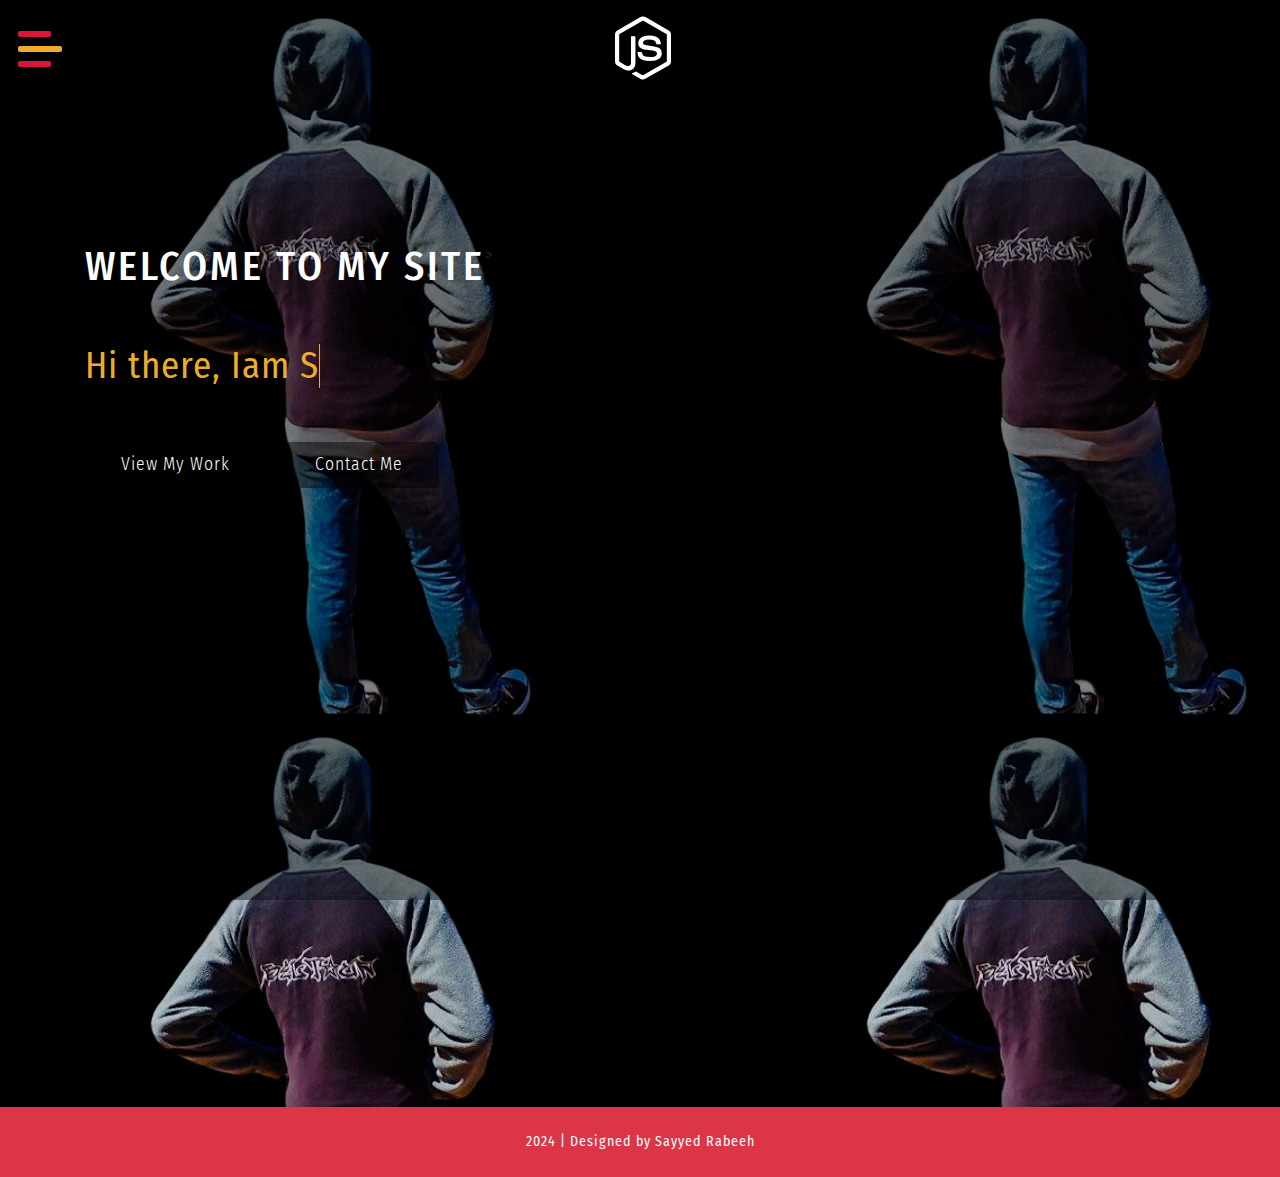
<file: index.html>
<!--Author: W3layouts
Author URL: http://w3layouts.com
License: Creative Commons Attribution 3.0 Unported
License URL: http://creativecommons.org/licenses/by/3.0/
-->

<!DOCTYPE html>
<html lang="zxx">

<head>
    <title>Rabeeh Thangal</title>
    <meta name="viewport" content="width=device-width, initial-scale=1">
    <meta charset="utf-8" />
    <meta name="keywords" content="Strive Responsive web template, Bootstrap Web Templates, Flat Web Templates, Android Compatible web template, 
	SmartPhone Compatible web template, free WebDesigns for Nokia, Samsung, LG, Sony Ericsson, Motorola web design" />
    <script>
        addEventListener("load", function () {
            setTimeout(hideURLbar, 0);
        }, false);

        function hideURLbar() {
            window.scrollTo(0, 1);
        }
    </script>
    <!-- Custom Theme files -->
    <link href="css/bootstrap.css" type="text/css" rel="stylesheet" media="all">
    <link href="css/style.css" type="text/css" rel="stylesheet" media="all">
    <!-- nav -->
    <link href="css/menufullpage.css" rel="stylesheet">
    <!-- font-awesome icons -->
    <link href="css/fontawesome-all.min.css" rel="stylesheet">
    <!-- //Custom Theme files -->
    <!-- online-fonts -->
    <link href="//fonts.googleapis.com/css?family=Fira+Sans+Condensed:100,100i,200,200i,300,300i,400,400i,500,500i,600,600i,700,700i,800,800i,900,900i"
        rel="stylesheet">
    <!-- //online-fonts -->
</head>

<body>
    <!-- header -->
    <header>
        <!--nav -->
        <a href="#menu" class="menu-link">
            <span>toggle menu</span>
        </a>
        <nav id="menu" class="panel">
            <ul>
                <li>
                    <a href="index.html" class="active">Home</a>
                </li>
                <li>
                    <a href="about.html">About</a>
                </li>
                <li>
                    <a href="skills.html">Skills</a>
                </li>
                <li>
                    <a href="services.html">Education</a>
                </li>
                <li>
                    <a href="portfolio.html">Gallery</a>
                </li>
                <li>
                    <a href="contact.html">contact</a>
                </li>
            </ul>
        </nav>
        <!-- //nav -->
        <!-- logo -->
        <div class="logo_wthree">
            <a href="index.html">
                <i class="fab fa-node-js"></i>
            </a>
        </div>
        <!-- //logo -->
    </header>
    <!-- //header -->
    <!-- banner -->
    <section class="slide-wrapper">
        <!-- banner slide -->
        <div class="" style="background-image: url('images/rabi1.png'); width: 100%;height: 123vh;">
            <div class="layer">
                <div class="container">
                    <div class="banner_text_wthree">
                        <div class="d-flex">
                            <h1 class="text-white">welcome to my site </h1>
                            >
                        </div>
                        <div id="text" class="banner_text_w3ls my-md-5 my-3"></div>
                        <ul class="list-inline bnr_list_w3">
                            <li class="list-inline-item">
                                <a class="btn  text-white  scroll" href="skills.html " ><span >   view my work </span></a>
                            </li>
                            <li class="list-inline-item">
                                <a class="btn  text-white scroll" href="contact.html"><span>contact me </span></a>
                            </li>
                            </li>
                        </ul>
                    </div>
                </div>
            </div>
        </div>
    </section>
    <!-- //banner-->
    <!-- footer -->
    <footer >
        <div class="cpy-right text-center py-4  bg-danger">
            <p class="text-white " >2024 | Designed by
                 Sayyed Rabeeh 
            </p>
        </div>
    </footer>
    <!-- //footer -->
    <!-- js -->
    <script src="js/jquery-2.2.3.min.js"></script>
    <!-- //js -->
    <!-- few java snippets-->
    <script src="js/strive.js"></script>
    <!-- banner text animation -->
       <script>
        //text effect
         

        document.addEventListener('DOMContentLoaded', function (event) {

            var dataText = [
                "Hi there, Iam  Sayyed Rabeeh.",
                "I'm  Student.",
                "I have  knowledge in web development,",
                "As well as in  css.",
                
            ];

            // type one text in the typwriter
            // keeps calling itself until the text is finished
            function typeWriter(text, i, fnCallback) {
                // chekc if text isn't finished yet
                if (i < (text.length)) {
                    // add next character to h1
                    document.getElementById("text").innerHTML = text.substring(0, i + 1) +
                        '<span aria-hidden="true" class="banner_text_w3ls"></span>';

                    // wait for a while and call this function again for next character
                    setTimeout(function () {
                        typeWriter(text, i + 1, fnCallback)
                    }, 50);
                }
                // text finished, call callback if there is a callback function
                else if (typeof fnCallback == 'function') {
                    // call callback after timeout
                    setTimeout(fnCallback, 1000);
                }
            }
            // start a typewriter animation for a text in the dataText array
            function StartTextAnimation(i) {
                // check if dataText[i] exists
                if (i < dataText[i].length) {
                    // text exists! start typewriter animation
                    typeWriter(dataText[i], 0, function () {
                        // after callback (and whole text has been animated), start next text
                        StartTextAnimation(i + 1);
                    });
                }
            }
            // start the text animation
            StartTextAnimation(0);
        });
    </script>

    <!-- //banner text animation -->
    <!-- nav -->
    <script src="js/menuFullpage.min.js"></script>
    <!-- //nav -->
    <!-- smooth scroll -->
    <script src="js/SmoothScroll.min.js "></script>
    <!-- Bootstrap Core JavaScript -->
    <script src="js/bootstrap.js"></script>

</body>

</html>
</file>
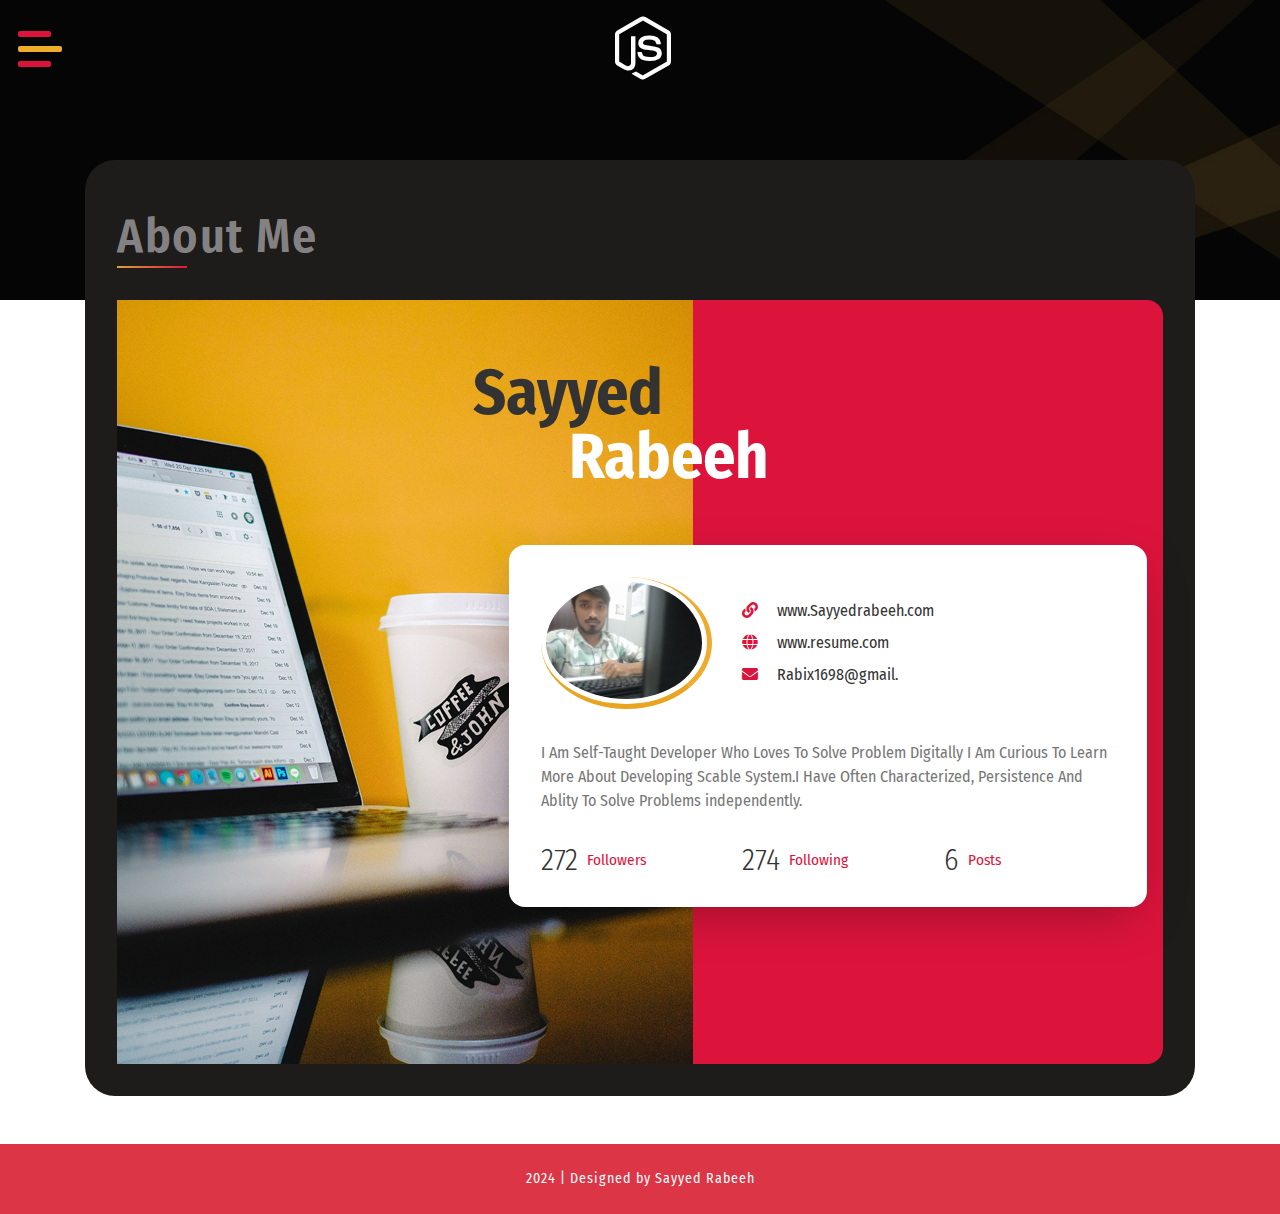
<file: about.html>
<!--Author: W3layouts
Author URL: http://w3layouts.com
License: Creative Commons Attribution 3.0 Unported
License URL: http://creativecommons.org/licenses/by/3.0/
-->

<!DOCTYPE html>
<html lang="zxx">

<head>
    <title>Sayyed Rabeeh </title>
    <meta name="viewport" content="width=device-width, initial-scale=1">
    <meta charset="utf-8" />
    <meta name="keywords" content="Strive Responsive web template, Bootstrap Web Templates, Flat Web Templates, Android Compatible web template, 
	SmartPhone Compatible web template, free WebDesigns for Nokia, Samsung, LG, Sony Ericsson, Motorola web design" />
    <script>
        addEventListener("load", function () {
            setTimeout(hideURLbar, 0);
        }, false);

        function hideURLbar() {
            window.scrollTo(0, 1);
        }
    </script>
    <!-- Custom Theme files -->
    <link href="css/bootstrap.css" type="text/css" rel="stylesheet" media="all">
    <link href="css/style.css" type="text/css" rel="stylesheet" media="all">
    <!-- nav -->
    <link href="css/menufullpage.css" rel="stylesheet">
    <!-- font-awesome icons -->
    <link href="css/fontawesome-all.min.css" rel="stylesheet">
    <!-- //Custom Theme files -->
    <!-- online-fonts -->
    <link href="//fonts.googleapis.com/css?family=Fira+Sans+Condensed:100,100i,200,200i,300,300i,400,400i,500,500i,600,600i,700,700i,800,800i,900,900i"
        rel="stylesheet">
    <!-- //online-fonts -->
</head>

<body>
    <!-- inner banner -->
    <div class="inner-banner-agile">
        <!-- header -->
        <header>
            <!--nav -->
            <a href="#menu" class="menu-link">
                <span>toggle menu</span>
            </a>
            <nav id="menu" class="panel">
                <ul>
                    <li>
                        <a href="index.html">Home</a>
                    </li>
                    <li>
                        <a href="about.html" class="active">About</a>
                    </li>
                    <li>
                        <a href="skills.html">Skills</a>
                    </li>
                    <li>
                        <a href="services.html">Education</a>
                    </li>
                    <li>
                        <a href="portfolio.html">Gallery</a>
                    </li>
                    <li>
                        <a href="contact.html">contact</a>
                    </li>
                </ul>
            </nav>
            <!-- //nav -->
            <!-- logo -->
            <div class="logo_wthree">
                <a href="index.html">
                    <i class="fab fa-node-js"></i>
                </a>
            </div>
            <!-- //logo -->
        </header>
        <!-- //header -->
    </div>
    <!-- inner banner -->
    <!-- about -->
    <section class="main-sec-w3 pb-sm-5 about-bot-w3l">
        <div class="container">
            <div class="wthree-inner-sec  about-bot-w3ls">
                <div class="sec-head">
                    <h1 class="sec-title-w3 text-capitalize">about me</h1>
                    <span class="block"></span>
                </div>
                <div class="about_w3l position-relative">
                    <div class="profile-wrapper">
                        <div class="profile-image">
                            <img src="images/about.jpg" alt="about _image" class="img-fluid" />
                        </div>
                        <h2 class="profile-title">Sayyed
                            <span>Rabeeh</span>
                        </h2>
                        <div class="profile-info">
                            <div class="content">
                                <div class="row  pro-contact">
                                    <div class="col-4">
                                        <img src="images/rabi3.jpg" alt="" class="rounded-circle img-fluid">
                                    </div>
                                    <div class="col-sm-8  my-auto">
                                        <div class="link_about">
                                            <i class="fa fa-link" aria-hidden="true"></i>
                                            <a href="http://Sayyedrabeeh.com" target="_blank">www.Sayyedrabeeh.com</a>
                                        </div>
                                        <div class="link_about my-2">
                                            <i class="fa fa-globe" aria-hidden="true"></i>
                                            <a href="#">www.resume.com</a>
                                        </div>
                                        <div class="link_about">
                                            <i class="fa fa-envelope" aria-hidden="true"></i>
                                            <a href="#">Rabix1698@gmail.</a>
                                        </div>
                                    </div>
                                </div>
                                <p>
                                    I Am Self-Taught Developer Who Loves To Solve Problem Digitally
                                    I Am Curious To Learn More About Developing Scable System.I Have Often Characterized,
                                    Persistence And Ablity To Solve Problems independently.

                                </p>
                                <div class="stats">
                                    <div class="row">
                                        <div class="col-4 stat">
                                            <span class="number">272</span> Followers
                                        </div>
                                        <div class="col-4 stat">
                                            <span class="number">274</span> Following
                                        </div>
                                        <div class="col-4 stat">
                                            <span class="number">6</span> Posts
                                        </div>
                                    </div>
                                </div>
                            </div>
                        </div>
                    </div>
                </div>
            </div>
        </div>
    </section>
    <!-- //about -->
    <!-- footer -->
    <footer>
        <div class="cpy-right text-center py-4 bg-danger">
            <p class="text-white"> 2024 | Designed by Sayyed Rabeeh
                
            </p>
        </div>
    </footer>
    <!-- //footer -->
    <!-- js -->
    <script src="js/jquery-2.2.3.min.js"></script>
    <!-- //js -->
    <!-- few java snippets-->
    <script src="js/strive.js"></script>
    <!-- //few java snippets-->
    <!-- nav -->
    <script src="js/menuFullpage.min.js"></script>
    <!-- //nav -->
    <!-- smooth scroll -->
    <script src="js/SmoothScroll.min.js "></script>
    <!-- Bootstrap Core JavaScript -->
    <script src="js/bootstrap.js"></script>
</body>

</html>
</file>
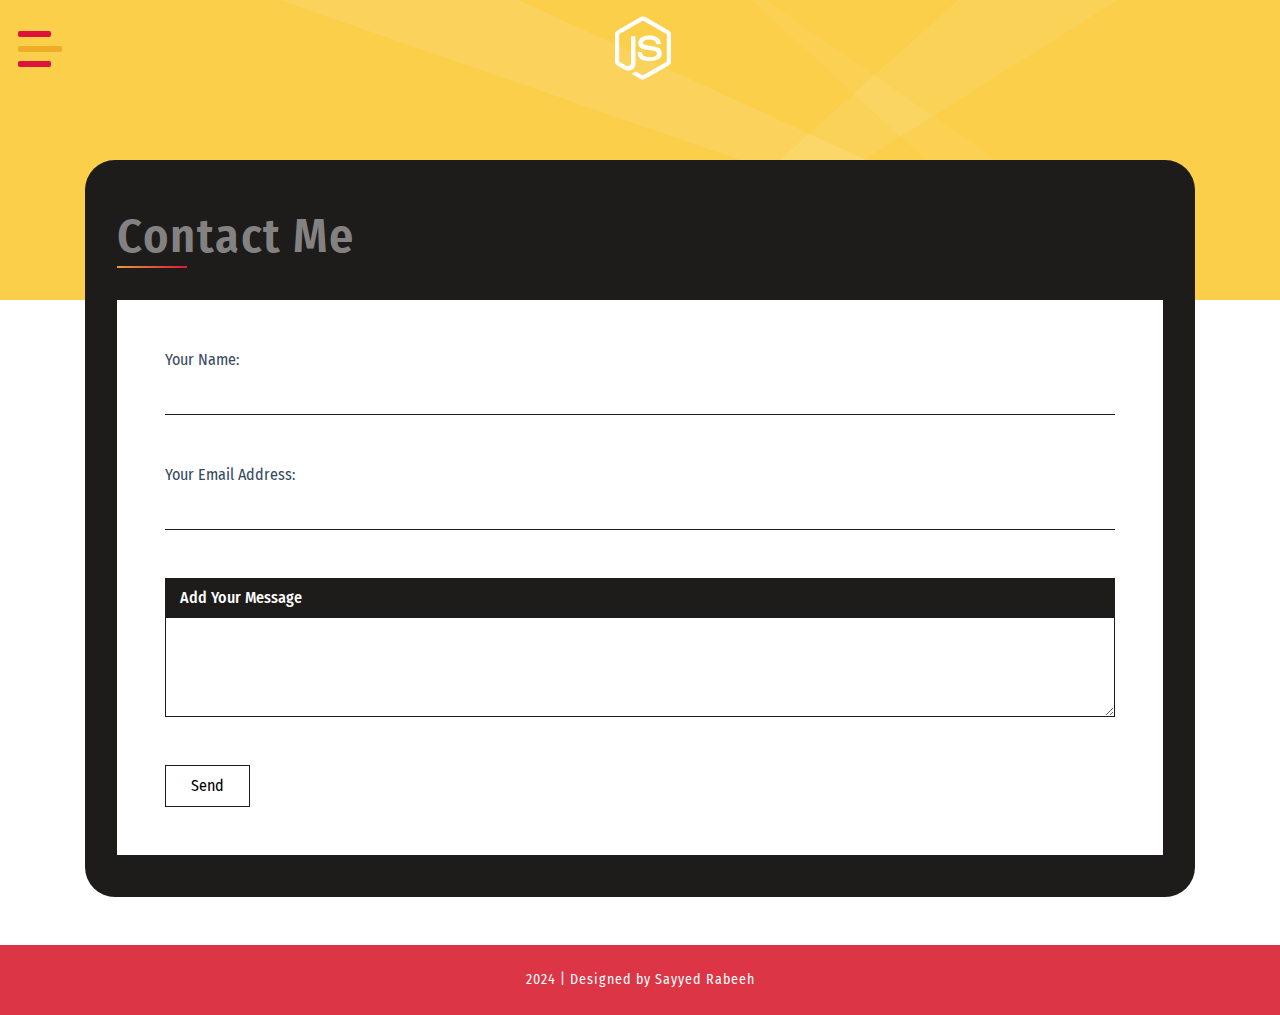
<file: contact.html>
<!--Author: W3layouts
Author URL: http://w3layouts.com
License: Creative Commons Attribution 3.0 Unported
License URL: http://creativecommons.org/licenses/by/3.0/
-->

<!DOCTYPE html>
<html lang="zxx">

<head>
    <title>Sayyed Rabeeh</title>
    <meta name="viewport" content="width=device-width, initial-scale=1">
     
    <script>
        addEventListener("load", function () {
            setTimeout(hideURLbar, 0);
        }, false);

        function hideURLbar() {
            window.scrollTo(0, 1);
        }
    </script>
    <!-- Custom Theme files -->
    <link href="css/bootstrap.css" type="text/css" rel="stylesheet" media="all">
    <link href="css/style.css" type="text/css" rel="stylesheet" media="all">
    <!-- nav -->
    <link href="css/menufullpage.css" rel="stylesheet">
    <!-- font-awesome icons -->
    <link href="css/fontawesome-all.min.css" rel="stylesheet">
    <!-- //Custom Theme files -->
    <!-- online-fonts -->
    <link href="//fonts.googleapis.com/css?family=Fira+Sans+Condensed:100,100i,200,200i,300,300i,400,400i,500,500i,600,600i,700,700i,800,800i,900,900i"
        rel="stylesheet">
    <!-- //online-fonts -->
</head>

<body>
    <!-- inner banner -->
    <div class="inner-banner-agile contact-bg">
        <!-- header -->
        <header>
            <!--nav -->
            <a href="#menu" class="menu-link">
                <span>toggle menu</span>
            </a>
            <nav id="menu" class="panel">
                <ul>
                    <li>
                        <a href="index.html">Home</a>
                    </li>
                    <li>
                        <a href="about.html">About</a>
                    </li>
                    <li>
                        <a href="skills.html">Skills</a>
                    </li>
                    <li>
                        <a href="services.html">Education</a>
                    </li>
                    <li>
                        <a href="portfolio.html">Gallery</a>
                    </li>
                    <li>
                        <a href="contact.html" class="active">contact</a>
                    </li>
                </ul>
            </nav>
            <!-- //nav -->
            <!-- logo -->
            <div class="logo_wthree">
                <a href="index.html">
                    <i class="fab fa-node-js"></i>
                </a>
            </div>
            <!-- //logo -->
        </header>
        <!-- //header -->
    </div>
    <!-- //inner banner -->
    <!-- contact -->
    <section class="main-sec-w3 pb-5">
        <div class="container">
            <div class="wthree-inner-sec">
                <div class="sec-head">
                    <h1 class="sec-title-w3 text-capitalize">contact me</h1>
                    <span class="block"></span>
                </div>
                <div class="form-wrapper">
                    <form action="#" method="post">
                        <div class="d-flex flex-column">
                            <label>Your Name:</label>
                            <input class="text-input" type="text" name="text1" id="text1" required>
                        </div>
                        <div class="d-flex flex-column my-sm-5 my-3">
                            <label>Your Email Address:</label>
                            <input class="text-input" type="email" name="email" id="email" required>
                        </div>
                         
                        <div class="d-flex flex-column my-sm-5 my-3">
                            <div class="message">
                                <h2>Add Your Message</h2>
                            </div>
                            <textarea name="t1" id="t1" required></textarea>
                        </div>
                        <input class="submit" type="submit" value="Send">
                    </form>
                </div>
            </div>
        </div>
    </section>
    <!-- //contact -->
    <!-- footer -->
    <footer>
        <div class="cpy-right text-center py-4 bg-danger">
            <p class="text-white">2024 | Designed by Sayyed Rabeeh
                
            </p>
        </div>
    </footer>
    <!-- //footer -->
    <!-- js -->
    <script src="js/jquery-2.2.3.min.js"></script>
    <!-- //js -->
    <!-- few java snippets-->
    <script src="js/strive.js"></script>
    <!-- //few java snippets-->
    <!-- nav -->
    <script src="js/menuFullpage.min.js"></script>
    <!-- //nav -->
    <!-- smooth scroll -->
    <script src="js/SmoothScroll.min.js "></script>
    <!-- Bootstrap Core JavaScript -->
    <script src="js/bootstrap.js"></script>

</body>

</html>
</file>
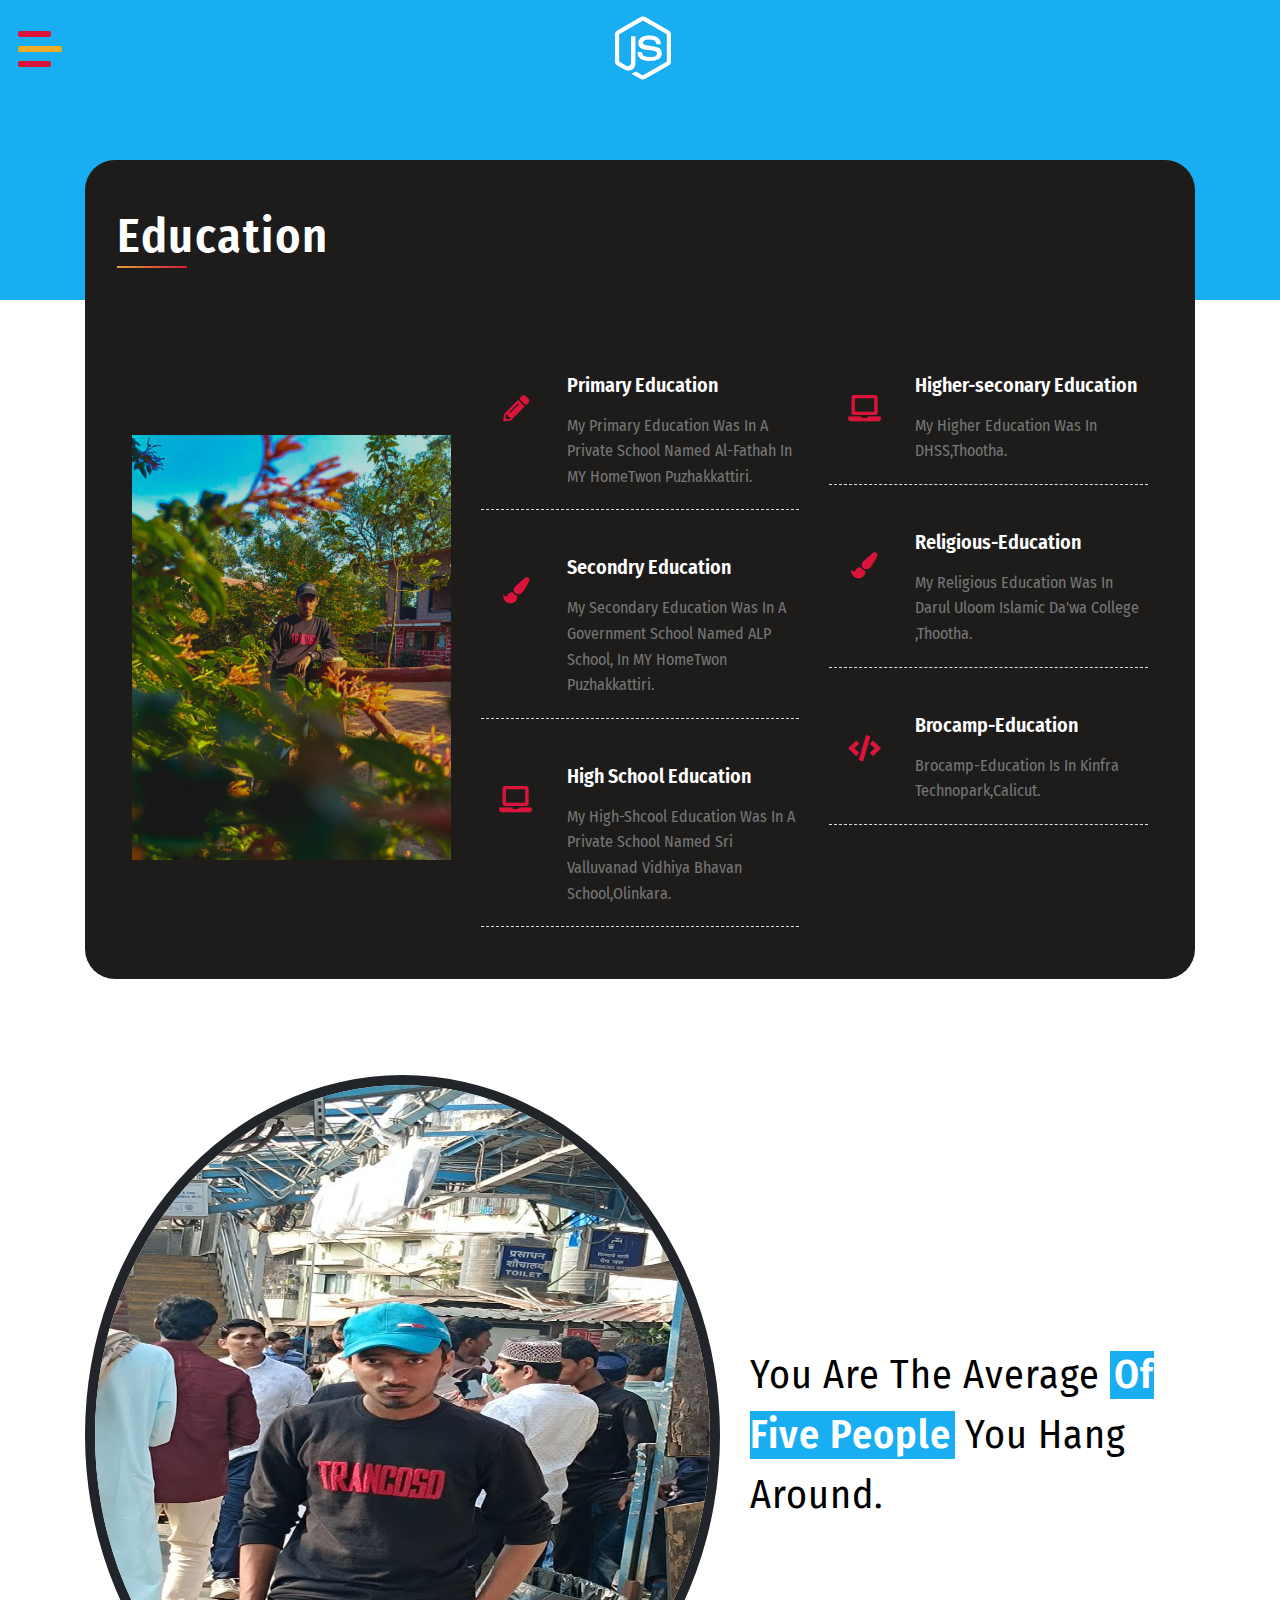
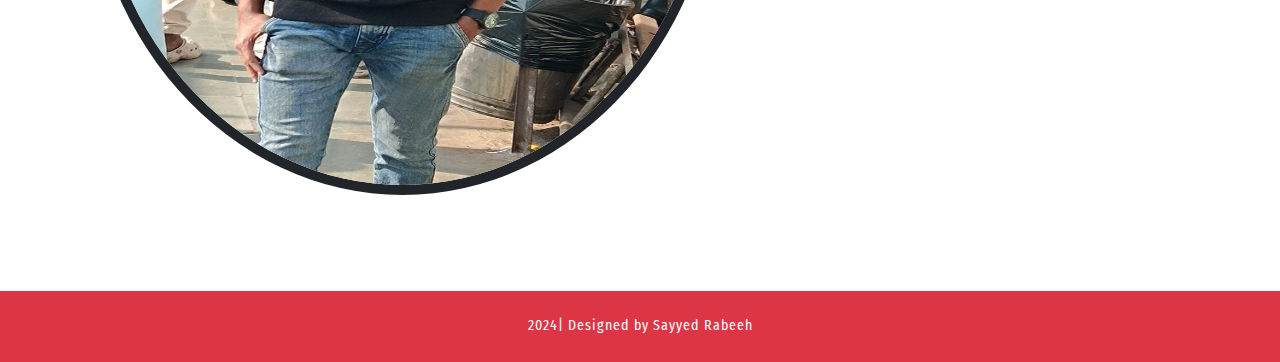
<file: services.html>
<!--Author: W3layouts
Author URL: http://w3layouts.com
License: Creative Commons Attribution 3.0 Unported
License URL: http://creativecommons.org/licenses/by/3.0/
-->

<!DOCTYPE html>
<html lang="zxx">

<head>
    <title>Sayyed Rabeeh</title>
    <meta name="viewport" content="width=device-width, initial-scale=1">
    <meta charset="utf-8" />
    <meta name="keywords" content="Strive Responsive web template, Bootstrap Web Templates, Flat Web Templates, Android Compatible web template, 
	SmartPhone Compatible web template, free WebDesigns for Nokia, Samsung, LG, Sony Ericsson, Motorola web design" />
    <script>
        addEventListener("load", function () {
            setTimeout(hideURLbar, 0);
        }, false);

        function hideURLbar() {
            window.scrollTo(0, 1);
        }
    </script>
    <!-- Custom Theme files -->
    <link href="css/bootstrap.css" type="text/css" rel="stylesheet" media="all">
    <link href="css/style.css" type="text/css" rel="stylesheet" media="all">
    <!-- nav -->
    <link href="css/menufullpage.css" rel="stylesheet">
    <!-- font-awesome icons -->
    <link href="css/fontawesome-all.min.css" rel="stylesheet">
    <!-- //Custom Theme files -->
    <!-- online-fonts -->
    <link href="//fonts.googleapis.com/css?family=Fira+Sans+Condensed:100,100i,200,200i,300,300i,400,400i,500,500i,600,600i,700,700i,800,800i,900,900i"
        rel="stylesheet">
    <!-- //online-fonts -->
</head>

<body>
    <!-- inner banner -->
    <div class="inner-banner-agile services">
        <!-- header -->
        <header>
            <!--nav -->
            <a href="#menu" class="menu-link">
                <span>toggle menu</span>
            </a>
            <nav id="menu" class="panel">
                <ul>
                    <li>
                        <a href="index.html">Home</a>
                    </li>
                    <li>
                        <a href="about.html">About</a>
                    </li>
                    <li>
                        <a href="skills.html">Skills</a>
                    </li>
                    <li>
                        <a href="services.html" class="active">Education</a>
                    </li>
                    <li>
                        <a href="portfolio.html">Gallery</a>
                    </li>
                    <li>
                        <a href="contact.html">contact</a>
                    </li>
                </ul>
            </nav>
            <!-- //nav -->
            <!-- logo -->
            <div class="logo_wthree">
                <a href="index.html">
                    <i class="fab fa-node-js"></i>
                </a>
            </div>
            <!-- //logo -->
        </header>
        <!-- //header -->
    </div>
    <!-- inner banner -->
    <!-- services -->
    <section class="pb-5">
        <div class="container">
            <div class="wthree-inner-sec ">
                <div class="sec-head">
                    <h1 class="sec-title-w3 text-capitalize text-white">Education</h1>
                    <span class="block"></span>
                </div>
                <section class="slide-wrapper">
                    <div class="services pt-5">
                        <div class="container">
                            <div class="row">
                                <div class="col-lg-4 my-auto">
                                    <img src="images/rabi4.jpg" alt="" class="img-fluid" />
                                </div>
                                <div class="col-lg-4">
                                    <div class="d-flex services-box">
                                        <span class="icon">
                                            <i class="fas fa-pencil-alt"></i>
                                        </span>
                                        <!-- .Icon ends here -->
                                        <div class="service-content">
                                            <h2 class="text-white">Primary Education</h2>
                                            <p>
                                            My Primary Education Was In A Private School Named Al-Fathah In MY HomeTwon Puzhakkattiri.
                                            </p>
                                        </div>
                                        <!-- .Service-content ends here -->
                                    </div>
                                    <!-- .Services-box ends here -->

                                    <div class="d-flex services-box">
                                        <span class="icon">
                                            <i class="fas fa-paint-brush"></i>
                                        </span>
                                        <!-- .Icon ends here -->
                                        <div class="service-content">
                                            <h4 class="text-white">Secondry Education</h4>
                                            <p>
                                                My Secondary Education Was In A Government School Named ALP School, In MY HomeTwon Puzhakkattiri.
                                            </p>
                                        </div>
                                        <!-- .Service-content ends here -->
                                    </div>
                                    <!-- .Services-box ends here -->
                                    <div class="d-flex services-box">
                                        <span class="icon">
                                            <i class="fa fa-laptop"></i>
                                        </span>
                                        <!-- .Icon ends here -->
                                        <div class="service-content">
                                            <h4 class="text-white">High School Education</h4>
                                            <p>
                                                My High-Shcool Education Was In A Private School Named Sri Valluvanad Vidhiya Bhavan School,Olinkara.
                                            </p>
                                        </div>
                                        <!-- .Service-content ends here -->
                                    </div>
                                    <!-- .Services-box ends here -->

                                </div>
                                <!-- .Col ends here -->
                                <div class="col-lg-4">
                                    <div class="d-flex services-box">
                                        <span class="icon">
                                            <i class="fa fa-laptop"></i>
                                        </span>
                                        <!-- .Icon ends here -->
                                        <div class="service-content">
                                            <h4 class="text-white">Higher-seconary Education</h4>
                                            <p>
                                                My Higher Education Was In DHSS,Thootha.
                                            </p>
                                        </div>
                                        <!-- .Service-content ends here -->
                                    </div>
                                    <!-- .Services-box ends here -->

                                    <div class="d-flex services-box">
                                        <span class="icon">
                                            <i class="fas fa-paint-brush"></i>
                                        </span>
                                        <!-- .Icon ends here -->
                                        <div class="service-content">
                                            <h4 class="text-white">Religious-Education</h4>
                                            <p>
                                                My Religious Education Was In Darul Uloom Islamic Da'wa College ,Thootha.
                                            </p>
                                        </div>
                                        <!-- .Service-content ends here -->
                                    </div>
                                    <!-- .Services-box ends here -->
                                    <div class="d-flex services-box">
                                        <span class="icon">
                                            <i class="fas fa-code"></i>
                                        </span>
                                        <!-- .Icon ends here -->
                                        <div class="service-content">
                                            <h4 class="text-white">Brocamp-Education</h4>
                                            <p>
                                                Brocamp-Education Is In Kinfra Technopark,Calicut.
                                            </p>
                                        </div>
                                        <!-- .Service-content ends here -->
                                    </div>
                                    <!-- .Services-box ends here -->
                                </div>
                                <!-- .Col ends here -->
                            </div>
                            <!-- .Row ends here -->
                        </div>
                        <!-- .Container ends here -->
                    </div>
                    <!-- .Services ends here -->
                </section>
            </div>
        </div>
       <div class="container  pt-5" >
            <div class="row  py-sm-5">
                <div class="col-md-7">
                    <img src="images/rabi5.jpg" alt="" class="img-fluid  rounded-circle" style="height: 45em;width: 100vh;border: solid 10px;" />
                </div>
                <div class="col-md-5 my-auto service-txt">
                    <h5><b> You Are The Average <span>  Of Five People</span> You Hang Around.</b></h5>
                </div>
            </div>
        </div>
    </section>
    <!-- //services -->
    <!-- footer -->
    <footer>
        <div class="cpy-right text-center py-4 bg-danger">
            <p class="text-white"> 2024| Designed by Sayyed Rabeeh

            </p>
        </div>
    </footer>
    <!-- //footer -->
    <!-- js -->
    <script src="js/jquery-2.2.3.min.js"></script>
    <!-- //js -->
    <!-- few java snippets-->
    <script src="js/strive.js"></script>
    <!-- //few java snippets-->
    <!-- nav -->
    <script src="js/menuFullpage.min.js"></script>
    <!-- //nav -->
    <!-- smooth scroll -->
    <script src="js/SmoothScroll.min.js "></script>
    <!-- Bootstrap Core JavaScript -->
    <script src="js/bootstrap.js"></script>

</body>

</html>
</file>
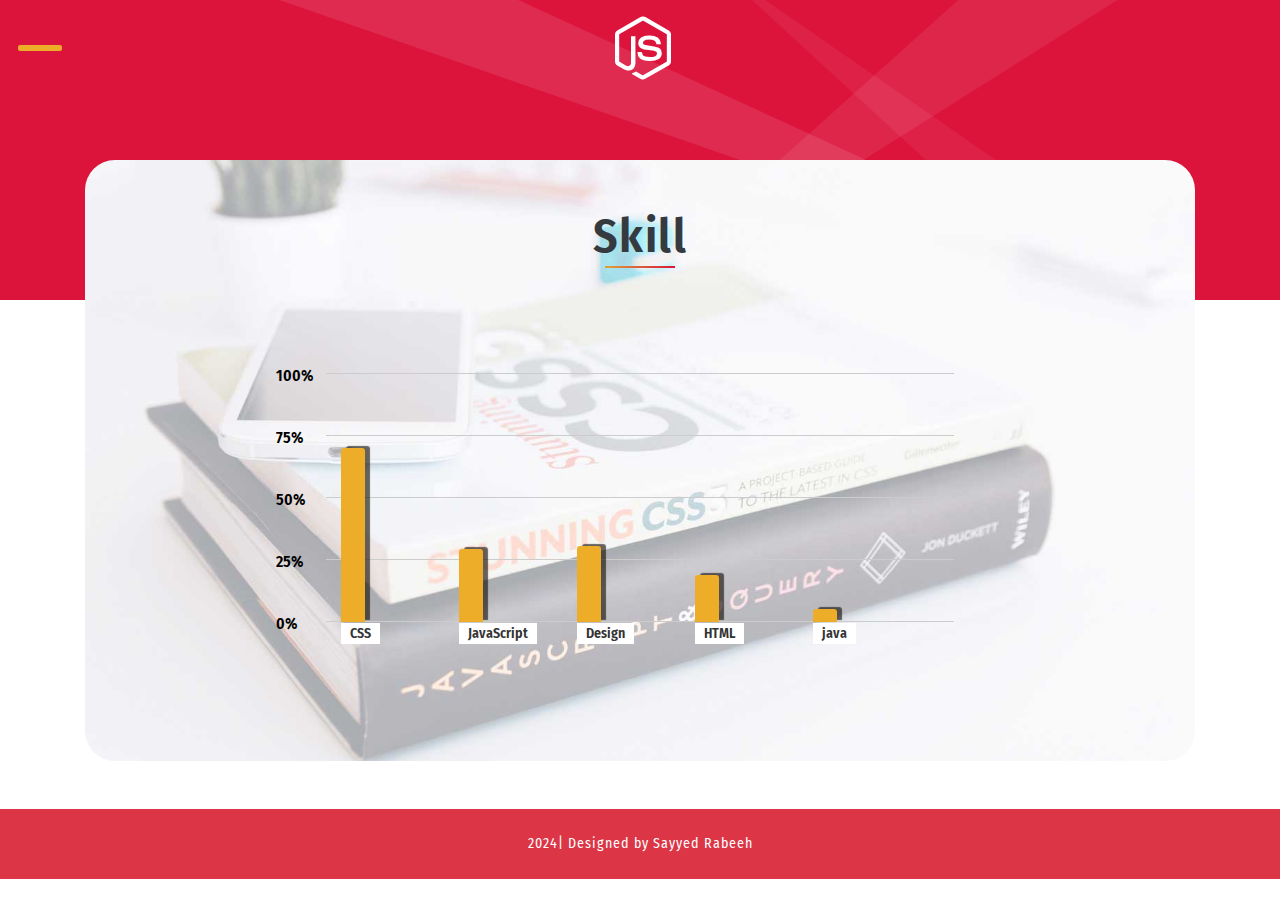
<file: skills.html>
<!--Author: W3layouts
Author URL: http://w3layouts.com
License: Creative Commons Attribution 3.0 Unported
License URL: http://creativecommons.org/licenses/by/3.0/
-->

<!DOCTYPE html>
<html lang="zxx">

<head>
    <title>Sayyed Rabeeh</title>
    <meta name="viewport" content="width=device-width, initial-scale=1">
    <meta charset="utf-8" />
    <meta name="keywords" content="Strive Responsive web template, Bootstrap Web Templates, Flat Web Templates, Android Compatible web template, 
	SmartPhone Compatible web template, free WebDesigns for Nokia, Samsung, LG, Sony Ericsson, Motorola web design" />
    <script>
        addEventListener("load", function () {
            setTimeout(hideURLbar, 0);
        }, false);

        function hideURLbar() {
            window.scrollTo(0, 1);
        }
    </script>
    <!-- Custom Theme files -->
    <link href="css/bootstrap.css" type="text/css" rel="stylesheet" media="all">
    <link href="css/style.css" type="text/css" rel="stylesheet" media="all">
    <!-- nav -->
    <link href="css/menufullpage.css" rel="stylesheet">
    <!-- font-awesome icons -->
    <link href="css/fontawesome-all.min.css" rel="stylesheet">
    <!-- //Custom Theme files -->
    <!-- online-fonts -->
    <link href="//fonts.googleapis.com/css?family=Fira+Sans+Condensed:100,100i,200,200i,300,300i,400,400i,500,500i,600,600i,700,700i,800,800i,900,900i"
        rel="stylesheet">
    <!-- //online-fonts -->
</head>

<body>
    <!-- inner banner -->
    <div class="inner-banner-agile skillset">
        <!-- header -->
        <header>
            <!--nav -->
            <a href="#menu" class="menu-link">
                <span>toggle menu</span>
            </a>
            <nav id="menu" class="panel">
                <ul>
                    <li>
                        <a href="index.html">Home</a>
                    </li>
                    <li>
                        <a href="about.html">About</a>
                    </li>
                    <li>
                        <a href="skills.html" class="active">Skills</a>
                    </li>
                    <li>
                        <a href="services.html">Education</a>
                    </li>
                    <li>
                        <a href="portfolio.html">Gallery</a>
                    </li>
                    <li>
                        <a href="contact.html">contact</a>
                    </li>
                </ul>
            </nav>
            <!-- //nav -->
            <!-- logo -->
            <div class="logo_wthree">
                <a href="index.html">
                    <i class="fab fa-node-js"></i>
                </a>
            </div>
            <!-- //logo -->
        </header>
        <!-- //header -->
    </div>
    <!-- inner banner -->
    <!-- skill set -->
    <section class="pb-5">
        <div class="container">
            <div class="wthree-inner-sec skills-bg">
                <div class="sec-head text-center">
                    <h1 class="sec-title-w3 text-capitalize text-dark">skill </h1>
                    <span class="block mx-auto"></span>
                </div>
                <div class="wthree-row py-md-5 py-3">
                    <div id="wrapper">
                        <div class="chart">
                            <table id="data-table" class="table-responsive">
                                <thead>
                                    <tr>
                                        <th scope="col">CSS</th>
                                        <th scope="col">JavaScript</th>
                                        <th scope="col">Design</th>
                                        <th scope="col">HTML</th>
                                        <th scope="col">java</th>
                                    </tr>
                                </thead>
                                <tbody>
                                    <tr>
                                        <td>90</td>
                                        <td>50</td>
                                        <td>80</td>
                                        <td>95</td>
                                        <td>80</td>
                                    </tr>
                                </tbody>
                            </table>
                        </div>
                    </div>
                </div>
            </div>
        </div>
    </section>
    <!-- //skill set -->
    <!-- footer -->
    <footer>
        <div class="cpy-right text-center py-4 bg-danger">
            <p class="text-white">2024| Designed by Sayyed Rabeeh
                
            </p>
        </div>
    </footer>
    <!-- //footer -->
    <!-- js -->
    <script src="js/jquery-2.2.3.min.js"></script>
    <!-- //js -->
    <!-- few java snippets-->
    <script src="js/strive.js"></script>
    <!-- //few java snippets-->
    <!-- nav -->
    <script src="js/menuFullpage.min.js"></script>
    <!-- //nav -->
    <!-- skill set -->
    <script src="js/skill.js"></script>
    <!-- //skill set -->
    <!-- smooth scroll -->
    <script src="js/SmoothScroll.min.js "></script>
    <!-- Bootstrap Core JavaScript -->
    <script src="js/bootstrap.js"></script>
</body>

</html>
</file>
<file: css/style.css>
/*--Author: W3Layouts
	Author URL: http://w3layouts.com
	License: Creative Commons Attribution 3.0 Unported
	License URL: http://creativecommons.org/licenses/by/3.0/
 --*/

body {
    margin: 0;
    font-family: 'Fira Sans Condensed', sans-serif;
    background: #fff;
}

body a,
.slider-info a {
    transition: 0.5s all;
    -webkit-transition: 0.5s all;
    -moz-transition: 0.5s all;
    -o-transition: 0.5s all;
    -ms-transition: 0.5s all;
    text-decoration: none;
    outline: none;
}

h1,
h2,
h3,
h4,
h5,
h6 {
    margin: 0;
    font-family: 'Fira Sans Condensed', sans-serif;
}

p {
    margin: 0;
    color: #777;
    font-size: 1em;
    line-height: 1.6;
}

ul {
    margin: 0;
    padding: 0;
}

ul {
    list-style-type: none;
}

body a:hover {
    text-decoration: none;
}

body a:focus {
    outline: none;
    text-decoration: none;
}

/* nav */

header {
    position: relative;
}

.logo_wthree a {
    color: #fff;
    letter-spacing: 1px;
    border: 1px solid transparent;
    position: absolute;
    top: 15px;
    display: block;
    left: 48%;
    text-transform: capitalize;
    width: auto;
    z-index: 1;
}

.logo_wthree a i {
    font-size: 4em;
}

/* /nav */

.block {
    width: 70px;
    display: block;
    height: 2px;
    background: #dba539;
    background: -moz-linear-gradient(-45deg, #e55d87 0%, #5fc3e4 100%);
    background: -webkit-linear-gradient(-45deg, #dba539 0%, #dc143c 100%);
    background: linear-gradient(135deg, #dba539 0%, #dc143c 100%);
}

/* banner */

.layer {
    background: rgba(25, 98, 106, 0.23);
    background: rgba(0, 0, 0, 0.39);
    padding: 19vw 0 0;
    min-height: 100vh;
}

.agile_banner.bg1 {
    background: url(../images/banner.jpg) center no-repeat;
    background-size: cover;
    -webkit-background-size: cover;
    -moz-background-size: cover;
    -o-background-size: cover;
    -ms-background-size: cover;
    background-size: cover;
}

.agile_banner.bg2 {
    background: url(../images/bg2.jpg) center no-repeat;
    background-size: cover;
    -webkit-background-size: cover;
    -moz-background-size: cover;
    -o-background-size: cover;
    -ms-background-size: cover;
    background-size: cover;
}

.agile_banner.bg3 {
    background: url(../images/bg3.jpg) center no-repeat;
    background-size: cover;
    -webkit-background-size: cover;
    -moz-background-size: cover;
    -o-background-size: cover;
    -ms-background-size: cover;
    background-size: cover;
}

.agile_banner.bg4 {
    background: url(../images/bg4.jpg) center no-repeat;
    background-size: cover;
    -webkit-background-size: cover;
    -moz-background-size: cover;
    -o-background-size: cover;
    -ms-background-size: cover;
    background-size: cover;
}

.banner_text_wthree h1,
.banner_text_wthree h2 {
    text-transform: uppercase;
    color: rgba(212, 209, 209, 0.59);
    letter-spacing: 3px;
    font-size: 2.5em;
}

ul.list-inline.bnr_list_w3 li a,
a.btn-slide {
    text-transform: capitalize;
    letter-spacing: 1px;
    font-size: 1.1em;
    background: rgba(0, 0, 0, 0.46);
    padding: 0.5em 2em;
    border: 1px solid transparent;
    font-weight: 300;
}

ul.list-inline.bnr_list_w3 li a:hover,
a.btn-slide:hover {
    -webkit-transition: border 3s ease;
    -moz-transition: border 3s ease;
    -o-transition: border 3s ease;
    -ms-transition: border 3s ease;
    transition: border 3s ease;
    border: 1px solid #fff;
}

.bg-dark {
    background-color: #171209 !important;
}

/* //banner */

/* type writer */

#text {
    font-size: 2.3em;
    color: #edad29;
    letter-spacing: 1px;
}

span.banner_text_w3ls {
    border-right: .05em solid;
    animation: caret 1s steps(1) infinite;
}

@keyframes caret {
    50% {
        border-color: transparent;
    }
}

/* //type writer */

/* inner banner */

.inner-banner-agile {
    background: url(../images/bg.jpg) no-repeat center;
    background-size: cover;
    min-height: 300px;
}

.inner-banner-agile.skillset {
    background: #dc143c url(../images/bg.png) center no-repeat;
    background-size: cover;
}

.inner-banner-agile.banner-port {
    background: #e64c3e;
}

.inner-banner-agile.services {
    background: #19adf2;
}

.inner-banner-agile.contact-bg {
    background: #fbcf4a url(../images/bg.png) center no-repeat;
    background-size: cover;
}

.wthree-inner-sec {
    background: #1d1c1b;
    margin-top: -140px;
    border-radius: 30px;
    padding: 2em;
}

.wthree-inner-sec.skills-bg {
    background: #1d1c1b url(../images/skills.jpg) no-repeat center;
    background-size: cover;
}

.sec-head {
    margin: 1em 0 2em;
}

h1.sec-title-w3 {
    color: rgba(212, 209, 209, 0.59);
    font-size: 3em;
    font-weight: 600;
    letter-spacing: 1.5px;
}

/* //inner banner */

/* portfolio */

.portfolio-categ li {
    color: #333;
    cursor: pointer;
    display: inline-block;
    padding: 7px 15px;
    font-size: 1em;
    margin: 0 0.4em;
    letter-spacing: 1px;
    text-transform: capitalize;
    background: #000;
}

.portfolio-item2 a {
    cursor: zoom-in;
}

.portfolio-categ li a {
    color: #777;
}

.image-block {
    display: block;
    position: relative;
}

.portfolio-area li {
    float: left;
    list-style-type: none;
    overflow: hidden;
    max-width: 261px;
}

.home-portfolio-text {
    margin-top: 10px;
}

.portfolio-categ li.active {
    background: #dc143c;
    color: #fff;
}

.portfolio-categ li.active a {
    color: #fff;
}

/* //portfolio */

/* contact */

.form-wrapper {
    background-color: #fff;
    color: #34495e;
    margin: 10px 0;
    padding: 3em;
    -webkit-box-sizing: border-box;
    -moz-box-sizing: border-box;
    box-sizing: border-box;
}

input:focus {
    outline: none;
}

/* TEXT INPUTS */

.text-input {
    width: 100%;
    border: none;
    border-bottom: 1px solid #1d1c1b;
    margin: 0;
    padding: 5px 15px;
    font-family: 'Fira Sans Condensed', sans-serif;
    color: #34495e;
    -webkit-box-sizing: border-box;
    -moz-box-sizing: border-box;
    box-sizing: border-box;
}

/* CHECKBOX INPUTS */

input[type="checkbox"] {
    display: none;
}

input[type="checkbox"]:checked+.checkbox-label {
    background-color: #dba539;
    color: #fff;
    -webkit-transition: all 0.3s ease-in-out;
    -o-transition: all 0.3s ease-in-out;
    transition: all 0.3s ease-in-out;
}

.checkbox-label {
    display: block;
    padding: 30px 0;
    border: 1px solid #d4d4d4;
    color: #34495e;
    cursor: pointer;
}

.text,
.icon {
    display: block;
    padding: 5px 0;
    text-align: center;
}

/* RANGE INPUT */

input[type=range] {
    -webkit-appearance: none;
    width: 100%;
    background: transparent;
    cursor: pointer;
}

input[type=range]::-webkit-slider-thumb {
    -webkit-appearance: none;
}

input[type=range]:focus {
    outline: none;
}

input[type=range]::-ms-track {
    width: 100%;
    cursor: pointer;
    background: transparent;
    border-color: transparent;
    color: transparent;
}

input[type=range]::-webkit-slider-thumb {
    -webkit-appearance: none;
    border: none;
    height: 16px;
    width: 16px;
    border-radius: 50%;
    background: #34495e;
    margin-top: -4px;
}

input[type=range]::-moz-range-thumb {
    -webkit-appearance: none;
    border: none;
    height: 16px;
    width: 16px;
    border-radius: 50%;
    background: #34495e;
    margin-top: -4px;
}

input[type=range]::-ms-thumb {
    -webkit-appearance: none;
    border: none;
    height: 16px;
    width: 16px;
    border-radius: 50%;
    background: #34495e;
    margin-top: -4px;
}

input[type=range]::-webkit-slider-runnable-track {
    width: 100%;
    height: 5px;
    background: #ddd;
    border: none;
    border-radius: 3px;
}

input[type=range]::-moz-range-track {
    width: 100%;
    height: 5px;
    background: #ddd;
    border: none;
    border-radius: 3px;
}

input[type=range]::-ms-track {
    width: 100%;
    height: 5px;
    background: #ddd;
    border: none;
    border-radius: 3px;
}

/* TEXTAREA */

.message h2 {
    background-color: #1d1c1b;
    color: #fff;
    font-size: 1em;
    padding: 10px 15px;
}

#t1 {
    width: 100%;
    height: 100px;
    border: 1px solid #1d1c1b;
    margin: 0;
    padding: 15px;
    font-family: 'Fira Sans Condensed', sans-serif;
    color: #34495e;
    -webkit-box-sizing: border-box;
    -moz-box-sizing: border-box;
    box-sizing: border-box;
}

#t1:focus {
    outline: none;
}

/* SUBMIT BUTTON */

.submit {
    border: 1px solid #1d1c1b;
    color: #000;
    background-color: #fff;
    overflow: hidden;
    cursor: pointer;
    display: inline-block;
    padding: 8px 25px;
    position: relative;
    -webkit-transition: all 0.3s ease-in-out;
    -o-transition: all 0.3s ease-in-out;
    transition: all 0.3s ease-in-out;
}

.submit:hover {
    background-color: #1d1c1b;
    color: #fff;
    padding: 0.5em 3em;
}

/* //contact */

/* about */

.profile-image {
    border-radius: 1em;
    background-color: #dc143c;
}

.profile-title {
    display: block;
    position: absolute;
    top: 8%;
    left: 34%;
    color: #333;
    z-index: 2;
    font-weight: 700;
    font-size: 4.5em;
    line-height: 1em;
    margin: 0;
}

.profile-title span {
    display: block;
    text-align: right;
    color: #fff;
    margin-left: 1.5em;
}

.profile-info {
    position: absolute;
    top: 30%;
    width: 61%;
    padding: 2rem 2rem;
    right: 0;
    margin: 1rem;
    border-radius: 1em;
    background: #fff;
    /* -webkit-box-shadow: 0px 15px 50px -13px rgba(0,0,0,0.34); */
    -moz-box-shadow: 0px 15px 50px -13px rgba(0, 0, 0, 0.34);
    box-shadow: 0px 15px 50px -13px rgba(0, 0, 0, 0.34);
}

.profile-info:before,
.profile-info:after {
    position: absolute;
    width: 50%;
    height: 20px;
    content: ' ';
    left: 25px;
    bottom: 30px;
    transform: skew(-7deg) rotate(-3deg);
    box-shadow: 0 30px 2px 7px rgba(0, 0, 0, 0.3);
    z-index: -1;
}

.profile-info:after {
    left: auto;
    right: 25px;
    transform: skew(4deg) rotate(3deg);
}

.profile-info .content h3 {
    text-transform: uppercase;
    color: #dc143c;
    letter-spacing: 0.2em;
}

.profile-info .content p {
    font-weight: 400;
    margin: 2rem 0;
    line-height: 1.5;
}

.profile-info .content .link_about a {
    color: #333;
}

.profile-info .content .link_about i {
    color: #dc143c;
    margin-right: 4%;
}

.profile-info .content .link_about a:hover,
.profile-info .content .link_about a:visited {
    text-decoration: none;
    color: inherit;
    transition: color 0.25s;
}

.profile-info .content .link_about a:hover,
.profile-info .content .link_about a:visited:hover {
    color: #dc143c;
    transition: color 0.25s;
}

.profile-info .stats .stat {
    color: #dc143c;
    font-size: 0.95em;
    line-height: 2;
}

.profile-info .stats .stat .number {
    font-size: 2em;
    font-weight: 300;
    font-family: 'Fira Sans Condensed', sans-serif;
    line-height: 100%;
    color: #333;
    vertical-align: top;
    margin-right: 3%;
}

.content img {
    border-radius: 50% !important;
    border-color: #000;
    padding: 5px;
    border-bottom: 5px solid #e9a422;
    border-right: 5px solid #efab2e;
}

/* //about */

/* skills */

.wthree-inner-sec.skills-bg h4 {
    color: #333;
}

/* Table */

#data-table {
    border: none;
    /* Turn off all borders */
    border-top: 1px solid #ccc;
    width: 60%;
}

#data-table th,
#data-table td {
    border: none;
    /* Turn off all borders */
    border-bottom: 1px solid #ccc;
    margin: 0;
    padding: 10px;
    text-align: left;
}

/* Toggle */

.toggles {
    background: #ebebeb;
    color: #545454;
    height: 20px;
    padding: 15px;
}

.toggles p {
    margin: 0;
}

.toggles a {
    background: #222;
    border-radius: 3px;
    color: #fff;
    display: block;
    float: left;
    margin: 0 10px 0 0;
    padding: 0 6px;
    text-decoration: none;
}

.toggles a:hover {
    background: #666;
}

#reset-graph-button {
    float: right;
}

/* Graph */

/* Containers */

#wrapper {
    margin: 25px auto;
    width: 60%;
}

#figure {
    position: relative;
}

#figure ul {
    list-style: none;
    margin: 0;
    padding: 0;
}

.graph {
    height: 283px;
    position: relative;
}

/* Legend */

.legend {
    background: #f0f0f0;
    border-radius: 4px;
    bottom: 0;
    position: absolute;
    text-align: left;
    width: 540px;
}

.legend li {
    display: block;
    float: left;
    height: 20px;
    margin: 0;
    padding: 10px 30px;
    width: 120px;
}

.legend span.icon {
    background-position: 50% 0;
    border-radius: 2px;
    display: block;
    float: left;
    height: 16px;
    margin: 2px 10px 0 0;
    width: 16px;
}

/* X-Axis */

.x-axis {
    bottom: 7px;
    color: #555;
    position: absolute;
    text-align: center;
    width: 100%;
}

.x-axis li {
    float: left;
    margin: 0 15px;
    padding: 5px 0;
    width: 14%;
}

.x-axis li span {
    float: left;
    color: #333;
    background: #fff;
    padding: 0 9px;
    font-weight: 600;
    font-size: 14px;
}

/* Y-Axis */

.y-axis {
    color: #555;
    position: absolute;
    text-align: right;
    width: 100%;
}

.y-axis li {
    border-top: 1px solid #ccc;
    display: block;
    height: 62px;
    width: 100%;
}

.y-axis li span {
    display: block;
    margin: -10px 0 0 -60px;
    padding: 0 10px;
    width: 40px;
    color: #000;
    font-size: 1em;
    font-weight: 600;
}

/* Graph Bars */

.bars {
    height: 249px;
    position: absolute;
    width: 100%;
    z-index: 10;
}

.bar-group {
    float: left;
    height: 100%;
    margin: 0 15px;
    position: relative;
    width: 14%;
}

.bar {
    border-radius: 3px 3px 0 0;
    bottom: 0;
    cursor: pointer;
    height: 0;
    position: absolute;
    text-align: center;
    width: 24px;
}

.bar span {
    background: #fefefe;
    border-radius: 3px;
    left: -8px;
    display: none;
    margin: 0;
    position: relative;
    text-shadow: rgba(255, 255, 255, 0.8) 0 1px 0;
    width: 40px;
    z-index: 20;
    -webkit-box-shadow: rgba(0, 0, 0, 0.6) 0 1px 4px;
    box-shadow: rgba(0, 0, 0, 0.6) 0 1px 4px;
}

.bar:hover span {
    display: block;
    margin-top: -25px;
}

#data-table.js {
    display: none;
}

.bar span {
    background: #fefefe;
}

.fig0 {
    background: #edad29;
    box-shadow: 5px -2px 1px rgba(17, 13, 7, 0.63);
}

/* //skills */

.wthree-inner-sec.services-bg {
    background: rgba(255, 255, 255, 0.12);
}

.services-box {
    margin-bottom: 20px;
    border-bottom: 1px dashed #dfe0e1;
    padding: 20px 0;
    transition: all 1s;
    -moz-transition: all 1s;
    /* Firefox 4 */
    -webkit-transition: all 1s;
    /* Safari and Chrome */
    -o-transition: all 1s;
    /* Opera */
}

.services-box:hover {
    background: #f2f2f2;
    transition: all 1s;
    -moz-transition: all 1s;
    /* Firefox 4 */
    -webkit-transition: all 1s;
    /* Safari and Chrome */
    -o-transition: all 1s;
    /* Opera */
}

.services-box:hover i {
    background: transparent;
    border-radius: 100px;
    color: #dc143c;
}

.icon i {
    width: 70px;
    height: 70px;
    color: #dc143c;
    border-radius: 50%;
    line-height: 70px;
    text-align: center;
    font-size: 26px;
    transition: all 1s;
    -moz-transition: all 1s;
    -webkit-transition: all 1s;
    -o-transition: all 1s;
}

.service-content {
    margin-left: 1em;
}

.service-content h4,
.service-content h2 {
    font-size: 20px;
    font-weight: 600;
    line-height: 35px;
    margin-bottom: 0.5em;
}

.service-txt h5 {
    text-transform: capitalize;
    font-size: 2.5em;
    color: #000;
    letter-spacing: 1px;
    font-weight: 300;
    line-height: 1.5;
}

.service-txt h5 span {
    background: #19adf2;
    font-weight: 600;
    color: #fff;
    padding: 0 4px;
}

/* //services */

.cpy-right {
    background: #110d07;
}

.cpy-right p,
.cpy-right a {
    color: #edad29;
    font-size: 14px;
    letter-spacing: 1px;
}

/* -- Responsive code -- */
@media screen and (max-width: 1366px) {
    .profile-title {
        font-size: 4em;
    }
}

@media screen and (max-width: 1280px) {
    #menu ul {
        margin-top: 100px;
    }
}

@media screen and (max-width: 1080px) {
    .profile-title {
        font-size: 3.8em;
        top: 12%;
    }
}

@media screen and (max-width: 1050px) {}

@media screen and (max-width: 1024px) {
    h1.sec-title-w3 {
        color: rgba(212, 209, 209, 0.59);
        font-size: 2.5em;
    }
    .service-txt h5 {
        font-size: 2em;
        letter-spacing: 0px;
    }
}

@media screen and (max-width: 991px) {
    .inner-banner-agile {
        min-height: 260px;
    }
    #wrapper {
        width: 80%;
    }
    .profile-info {
        width: 85%;
    }
    .service-txt h5 {
        font-size: 1.8em;
    }
    .portfolio-categ li {
        padding: 7px 13px;
        margin: 0 0.4em 0 0;
    }
    .portfolio-area li {
        max-width: 208px;
    }
}

@media screen and (max-width: 900px) {
    h1.sec-title-w3 {
        letter-spacing: 1px;
    }
    .checkbox-label {
        padding: 15px 0;
    }
    .icon i {
        width: 50px;
        height: 50px;
        line-height: 50px;
    }
    .layer {
        padding: 26vw 0 0;
    }
    .agile_banner.bg1 {
        background-position: right;
    }
}

@media screen and (max-width: 800px) {
    .profile-title {
        font-size: 3.2em;
        top: 12%;
    }
    .banner_text_wthree h1,
    .banner_text_wthree h2 {
        letter-spacing: 1px;
        font-size: 2.2em;
    }
}

@media screen and (max-width: 768px) {
    #text {
        font-size: 2em;
    }
}

@media screen and (max-width: 736px) {
    h1.sec-title-w3 {
        font-size: 2.2em;
    }
    .bar-group,
    .x-axis li {
        width: 10%;
    }
    .profile-info {
        top: 28%;
        width: 100%;
        right: -15px;
    }
    .profile-title {
        font-size: 3em;
        top: 6%;
    }
    .portfolio-categ li {
        margin: 0.4em;
        font-size: 0.9em;
    }
    .portfolio-area li {
        max-width: 148px;
    }
    .layer {
        padding: 34vw 0 0;
    }
}

@media screen and (max-width: 667px) {
    .inner-banner-agile {
        min-height: 220px;
    }
    .wthree-inner-sec {
        margin-top: -90px;
        padding: 1.5em;
    }
    .service-txt h5 {
        font-size: 1.6em;
        margin-top: 2em;
    }
}

@media screen and (max-width: 640px) {
    .profile-title {
        font-size: 2.8em;
    }
    .layer {
        padding: 40vw 0 0;
    }
}

@media screen and (max-width: 568px) {
    h1.sec-title-w3 {
        font-size: 2em;
    }
    .form-wrapper {
        padding: 2em;
    }
    .about-bot-w3l {
        padding-bottom: 3em;
    }
    .profile-info {
        top: 20%;
    }
    .layer {
        padding: 43vw 3vw 0;
    }
}

@media screen and (max-width: 480px) {
    .wthree-inner-sec {
        margin-top: -90px;
        padding: 1em;
    }
    .bar-group {
        margin: 0 0 0 30px;
    }
    .y-axis li span {
        margin: -10px 0 0 -33px;
    }
    .profile-title {
        font-size: 2.5em;
    }
    .profile-info {
        top: 22%;
    }
    .wthree-inner-sec.about-bot-w3ls {
        padding-bottom: 9em;
    }
    .portfolio-area li {
        max-width: 133px;
    }
    .portfolio-categ li {
        margin: 0.4em 0.4em 0.4em 0;
    }
    #text {
        font-size: 1.8em;
        height: 90px;
    }
    .layer {
        padding: 50vw 3vw 0;
    }
}

@media screen and (max-width: 414px) {
    ul.list-inline.bnr_list_w3 li a,
    a.btn-slide {
        padding: 0.5em 1em;
    }
    .bar-group,
    .x-axis li {
        width: 7%;
    }
    .row.pro-contact {
        display: block;
    }
    .wthree-inner-sec.about-bot-w3ls {
        padding-bottom: 13em;
    }
    .profile-info .stats .stat .number {
        font-size: 1.8em;
    }
    .service-txt h5 {
        font-size: 1.4em;
    }
    .portfolio-area li {
        max-width: 167px;
    }
    .layer {
        padding: 58vw 3vw 0;
    }
}

@media screen and (max-width: 384px) {
    .form-wrapper {
        padding: 1em;
    }
    .bar-group,
    .x-axis li {
        width: 5%;
    }
    .profile-info.row {
        display: block;
    }
    .link_about {
        margin-top: 1em;
    }
    .profile-info {
        padding: 2rem 1rem;
    }
    .wthree-inner-sec.about-bot-w3ls {
        padding-bottom: 17em;
    }
    .profile-title {
        font-size: 2.2em;
    }
    .portfolio-categ li {
        margin: 0 0.2em 0.2em 0;
        font-size: 0.85em;
    }
    .portfolio-area li {
        max-width: 304px;
    }
    .banner_text_wthree h1, .banner_text_wthree h2 {
        font-size: 1.85em;
    }
}

@media screen and (max-width: 375px) {
    .portfolio-categ li {
        letter-spacing: 0.5px;
    }
    #text {
        font-size: 1.6em;
    }
    .logo_wthree a i {
        font-size: 3.5em;
    }
}

@media screen and (max-width: 320px) {
    .banner_text_wthree h1, .banner_text_wthree h2 {
        font-size: 1.6em;
    }
    #text {
        font-size: 1.4em;
    }
    #wrapper {
        width: 90%;
    }
    .profile-title {
        font-size: 1.8em;
        top: 3%;
        left: 27%;
    }
    .wthree-inner-sec.about-bot-w3ls {
        padding-bottom: 24em;
    }
    .cpy-right {
        padding: 1rem;
    }
    .service-content h4,
    .service-content h2 {
        font-size: 18px;
    }
    .portfolio-categ li {
        letter-spacing: 0px;
    }
    ul.list-inline.bnr_list_w3 li a, a.btn-slide {
        padding: 0.5em 0.4em;
        font-size: 1em;
    }
    .layer {
        padding: 75vw 3vw 0;
    }
}

/* -- //Responsive code -- */
</file>
<file: css/menufullpage.css>
/* ==========================
   MENU FULLPAGE CSS
========================== */

.panel {
    position: fixed;
    left: -100%;
    /*left or right and the width of your navigation panel*/
    width: 100%;
    /*should match the above value*/
}

.menu-link i {
    text-decoration: none;
    font-size: 40px;
    color: #fff;
}

#menu {
    background: rgba(33, 33, 33, 0.6);
    z-index: 998;
}

#menu ul {
    margin-top: 150px;
}

#menu li {
    text-align: center;
    transition: all 0.4s ease;
    padding: 20px 0;
}

#menu li a {
    color: #fff;
    font-size: 23px;
    letter-spacing: 1px;
    text-decoration: none;
    text-transform: uppercase;
    padding: 20px 0;
}

#menu li a.active {
    color: #edad29;
}

#menu li a:hover {
    color: #edad29;
}

.menu-link {
    z-index: 999;
    display: block;
    position: fixed;
    top: 0;
    left: 0;
    overflow: hidden;
    margin: 0;
    padding: 0;
    width: 80px;
    height: 80px;
    font-size: 0;
    text-indent: -9999px;
    -webkit-appearance: none;
    -moz-appearance: none;
    appearance: none;
    box-shadow: none;
    border-radius: none;
    border: none;
    cursor: pointer;
    -webkit-transition: background 0.3s;
    transition: background 0.3s;
    background-color: transparent;
}

.menu-link:focus {
    outline: none;
}

.menu-link span {
    display: block;
    position: absolute;
    top: 45px;
    left: 18px;
    right: 18px;
    height: 6px;
    border-radius: 2px;
    background: #edad29;
    -webkit-transition: background 0 0.3s;
    transition: background 0 0.3s;
}

.menu-link span::before,
.menu-link span::after {
    position: absolute;
    display: block;
    left: 0;
    width: 76%;
    height: 6px;
    border-radius: 2px;
    background-color: #dc143c;
    content: "";
    -webkit-transition-duration: 0.3s, 0.3s;
    transition-duration: 0.3s, 0.3s;
    -webkit-transition-delay: 0.3s, 0;
    transition-delay: 0.3s, 0;
}

.menu-link span::before {
    top: -15px;
    -webkit-transition-property: top, -webkit-transform;
    transition-property: top, transform;
}

.menu-link span::after {
    bottom: -15px;
    -webkit-transition-property: bottom, -webkit-transform;
    transition-property: bottom, transform;
}

/* active state, i.e. menu open */

.menu-open {
    background-color: transparent;
}

.menu-open span {
    background: none;
}

.menu-open span::before {
    top: 0;
    -webkit-transform: rotate(45deg);
    -ms-transform: rotate(45deg);
    transform: rotate(45deg);
}

.menu-open span::after {
    bottom: 0;
    -webkit-transform: rotate(-45deg);
    -ms-transform: rotate(-45deg);
    transform: rotate(-45deg);
}

.menu-open span::before,
.menu-open span::after {
    -webkit-transition-delay: 0, 0.5s;
    transition-delay: 0, 0.5s;
}

@media screen and (max-width: 1440px) {
    #menu ul {
        margin-top: 100px;
    }
}

@media screen and (max-width: 991px) {
    #menu li a {
        font-size: 20px;
    }
}

@media screen and (max-width:800px) {
    #menu li {
        padding: 15px 0;
    }
    #menu ul {
        margin-top: 140px;
    }
}

@media screen and (max-width:480px) {
    .menu-link {
        width: 70px;
    }

}
</file>
